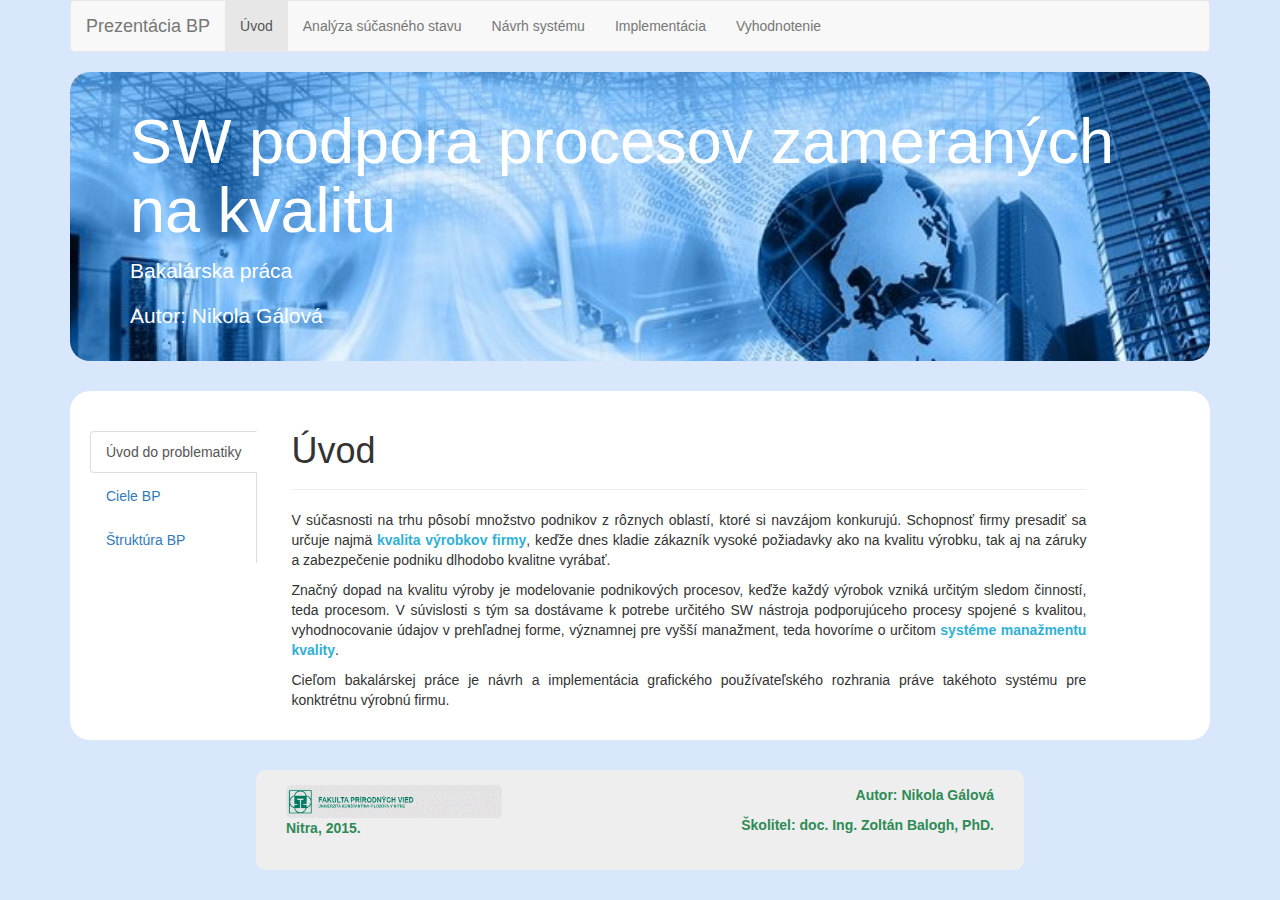
<file: public_html/index.html>
<!DOCTYPE html>
<!--
To change this license header, choose License Headers in Project Properties.
To change this template file, choose Tools | Templates
and open the template in the editor.
-->
<html>
    <head>
        <title>Bakalárska práca - main</title>
        <meta charset="UTF-8">
        <meta name="viewport" content="width=device-width">
        
        <link rel="stylesheet" href="css/bootstrap.css">
        <link rel="stylesheet" href="css/custom.css">
        
        <script src="js/libs/jquery/jquery.js"></script>
        <script src="js/bootstrap.min.js"></script>
        <script src="js/custom.js"></script>
        
    </head>
    <body>
        <script type="text/javascript">
            $('.myCarousel').carousel({
                pause: true,
                interval: false
            }) ;
        </script>  
        <div class="container">
        <nav class="navbar navbar-default">
            <div class="container-fluid">
                <div class="navbar-header">
                    <a class="navbar-brand" href="index.html">Prezentácia BP</a>
                </div>
                <div>
                    <ul class="nav navbar-nav">
                        <li class="active"><a href="index.html">Úvod</a></li>
                        <li><a href="analysis.html">Analýza súčasného stavu</a></li>
                        <li><a href="design.html">Návrh systému</a></li>
                        <li><a href="implementation.html">Implementácia</a></li>
                        <li><a href="outcome.html">Vyhodnotenie</a></li>
                    </ul>
                </div>
            </div>
        </nav>
        
            <div class="jumbotron">
                <h1>SW podpora procesov zameraných na kvalitu</h1>
                <p>Bakalárska práca</p>
                <p>Autor: Nikola Gálová</p>
            </div>
           
            <div class="content">
                <div class="tabbable tabs-left">
                    <ul class="nav nav-tabs">
                        <li class="active"><a id="tab-uvod" href="#uvod" data-toggle="tab">Úvod do problematiky</a></li>
                        <li><a id="tab-ciele" href="#ciele" data-toggle="tab">Ciele BP</a></li>
                        <li><a id="tab-struktura" href="#struktura" data-toggle="tab">Štruktúra BP</a></li>
                    </ul>
                    <div class="tab-content col-md-9" style="text-align: justify">
                        <div class="tab-pane active" id="uvod">
                            <div class="page-header">
                                <h1>Úvod</h1>
                            </div>
                            <p>
                                V súčasnosti na trhu pôsobí množstvo podnikov z rôznych oblastí, 
                                ktoré si navzájom  konkurujú. Schopnosť firmy presadiť sa 
                                určuje najmä 
                                <span class="highlight">kvalita výrobkov firmy</span>, 
                                keďže dnes 
                                kladie zákazník vysoké požiadavky ako na kvalitu výrobku, 
                                tak aj na záruky a zabezpečenie podniku dlhodobo kvalitne vyrábať. 
                            </p>
                            <p>
                                Značný dopad na kvalitu výroby je modelovanie podnikových procesov, 
                                keďže každý výrobok vzniká určitým sledom činností, teda procesom.
                                V súvislosti s tým sa dostávame k potrebe určitého SW nástroja
                                podporujúceho procesy spojené s kvalitou, vyhodnocovanie údajov v prehľadnej forme,
                                významnej pre vyšší manažment, teda hovoríme o určitom 
                                <span class="highlight">systéme manažmentu kvality</span>.
                            </p>
                            <p>
                                Cieľom bakalárskej práce je návrh a implementácia 
                                grafického používateľského rozhrania práve takéhoto systému
                                pre konktrétnu výrobnú firmu.
                            </p>
                        </div>
                        <div class="tab-pane" id="ciele">
                            <div class="page-header">
                                <h1>Ciele bakalárskej práce</h1>
                            </div>
                            <p>
                                Cieľom bakalárske práce je vytvorenie informačných softvérových prostriedkov 
                                na popísanie a prípadné zlepšenie dosahovanej kvality výstupov v prostredí výrobnej spoločnosti.
                            </p>
                            <p class="highlight">
                                <span class="glyphicon glyphicon-th-list"></span>
                                Podciele:
                            </p>
                            <ul>
                                <li>analyzovať aktuálny stav v oblasti kvality dát a procesov v prostredí konkrétnej firmy,</li>
                                <li>analyzovať a definovať stav v oblasti SW podpory procesov v segmente trhu, na ktorom firma pôsobí,</li>
                                <li>definovať zlepšenie a realizovať návrh GUI takéhoto systému,</li>
                                <li>implementovať daný návrh pomocou technológie JSF,</li>
                                <li>zhodnotiť prínosy výstupnej aplikácie.</li>
                            </ul>
                        </div>
                        <div class="tab-pane" id="struktura">
                            <div class="page-header">
                                <h1>Štruktúra bakalárskej práce</h1>
                                </div>
                            
                                <ol>
                                    <li>Analýza súčasného stavu
                                        <a href="analysis.html#kvalita" title="Pozrieť">
                                            <span class="glyphicon glyphicon-hand-right"></span>
                                        </a>
                                    </li>
                                    <li>Ciele bakalárskej práce 
                                        <a href="#ciele" data-toggle="tab" title="Pozrieť">
                                            <span class="glyphicon glyphicon-hand-right"></span>
                                        </a>
                                    </li>
                                    <li>Návrh systému
                                        <a href="design.html" title="Pozrieť">
                                            <span class="glyphicon glyphicon-hand-right"></span>
                                        </a>
                                    </li>
                                    <li>Implementácia
                                        <a href="implementation.html" title="Pozrieť">
                                            <span class="glyphicon glyphicon-hand-right"></span>
                                        </a>
                                    </li>
                                    <li>Vyhodnetienie
                                        <a href="outcome.html" title="Pozrieť">
                                            <span class="glyphicon glyphicon-hand-right"></span>
                                        </a>
                                    </li>
                                </ol>
                            
                        </div>
                </div>
            </div>
                
                

        </div>
            
        </div>
        <div class="footer">
                <div class="col-md-4">
                    <img class="img-responsive img-rounded" src="img/fpv_logo.gif" alt="ukf" />
                    <p>Nitra, 2015.</p>
                </div>
                <div class="col-md-8" style="text-align: right;">
                    <p>Autor: Nikola Gálová</p>
                    <p>Školitel: doc. Ing. Zoltán Balogh, PhD.</p>
                </div>
            </div>
        
    </body>
</html>
</file>
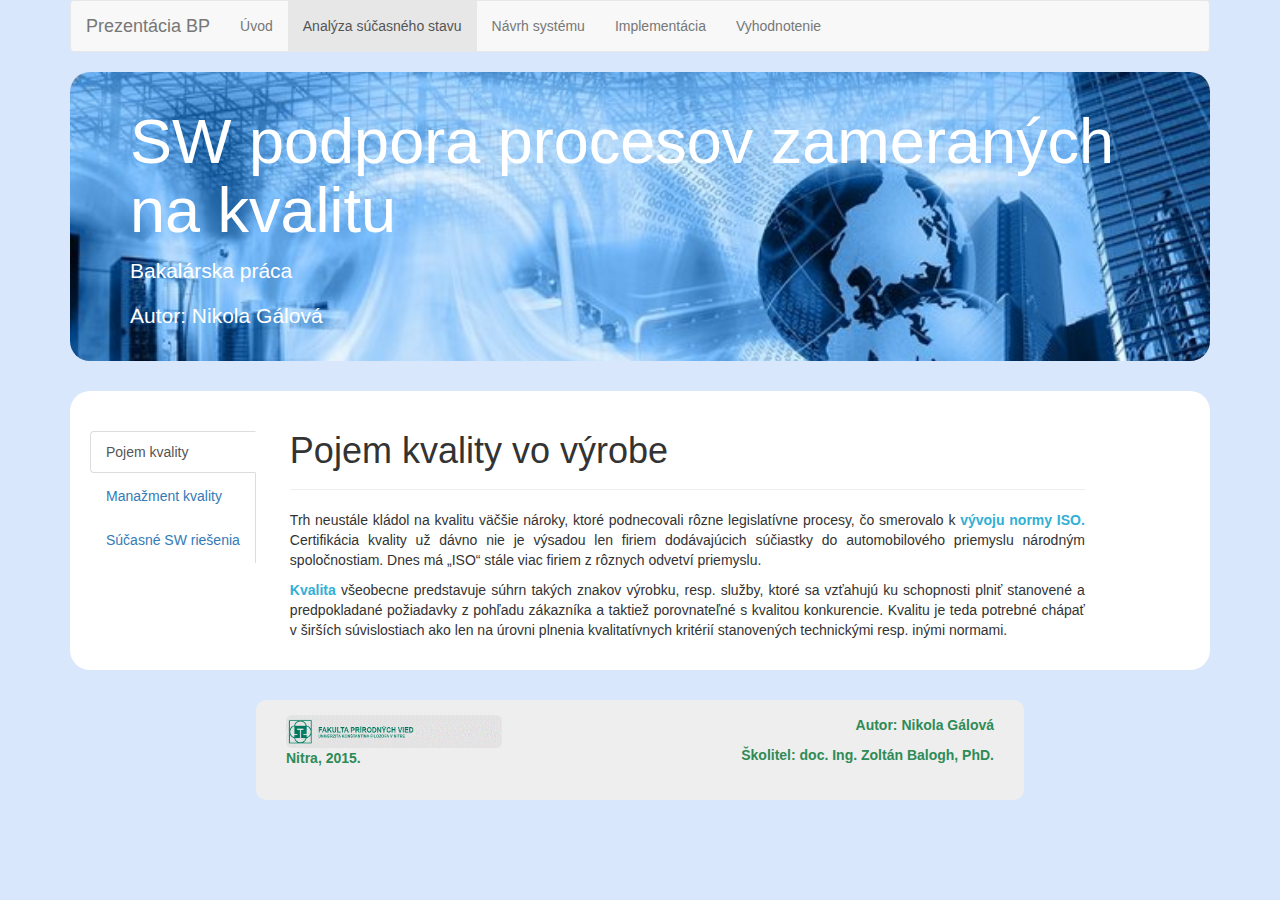
<file: public_html/analysis.html>
<!DOCTYPE html>
<!--
To change this license header, choose License Headers in Project Properties.
To change this template file, choose Tools | Templates
and open the template in the editor.
-->
<html>
    <head>
        <title>Bakalárska práca - main</title>
        <meta charset="UTF-8">
        <meta name="viewport" content="width=device-width">
        
        <link rel="stylesheet" href="css/bootstrap.css">
        <link rel="stylesheet" href="css/custom.css">
        
        <script src="js/libs/jquery/jquery.js"></script>
        <script src="js/bootstrap.min.js"></script>
        <script src="js/custom.js"></script>
        
    </head>
    <body>
        <div class="container">
        <nav class="navbar navbar-default">
            <div class="container-fluid">
                <div class="navbar-header">
                    <a class="navbar-brand" href="index.html">Prezentácia BP</a>
                </div>
                <div>
                    <ul class="nav navbar-nav">
                        <li><a href="index.html">Úvod</a></li>
                        <li class="active"><a href="analysis.html">Analýza súčasného stavu</a></li>
                        <li><a href="design.html">Návrh systému</a></li>
                        <li><a href="implementation.html">Implementácia</a></li>
                        <li><a href="outcome.html">Vyhodnotenie</a></li>
                    </ul>
                </div>
            </div>
        </nav>
        
            <div class="jumbotron">
                <h1>SW podpora procesov zameraných na kvalitu</h1>
                <p>Bakalárska práca</p>
                <p>Autor: Nikola Gálová</p>
            </div>
           
            <div class="content">
                <div class="tabbable tabs-left">
                    <ul class="nav nav-tabs">
                        <li class="active"><a id="tab-kvalita" href="#kvalita" data-toggle="tab">Pojem kvality</a></li>
                        <li><a id="tab-proces" href="#proces" data-toggle="tab">Manažment kvality</a></li>
                        <li><a id="tab-systemy" href="#systemy" data-toggle="tab">Súčasné SW riešenia</a></li>
                    </ul>
                    <div class="tab-content col-md-9" style="text-align: justify">
                        <div class="tab-pane active" id="kvalita">
                            <div class="page-header">
                                <h1>Pojem kvality vo výrobe</h1>
                            </div>
                            <p>
                                Trh neustále kládol na kvalitu väčšie nároky, 
                                ktoré podnecovali rôzne legislatívne procesy, čo smerovalo k 
                                <span class="highlight">vývoju normy ISO. </span>
                                Certifikácia kvality už dávno nie je výsadou len 
                                firiem dodávajúcich súčiastky do automobilového priemyslu národným spoločnostiam. 
                                Dnes má „ISO“ stále viac firiem z rôznych odvetví priemyslu.
                            </p>
                            <p>
                                <span class="highlight">Kvalita</span>
                                všeobecne predstavuje súhrn takých znakov výrobku, 
                                resp. služby, ktoré sa vzťahujú ku schopnosti plniť stanovené a 
                                predpokladané požiadavky z pohľadu zákazníka a taktiež porovnateľné s kvalitou konkurencie. 
                                Kvalitu je teda potrebné chápať v širších súvislostiach ako len na úrovni plnenia kvalitatívnych kritérií  
                                stanovených technickými resp. inými normami.
                            </p>
                        </div>
                        <div class="tab-pane" id="proces">
                            <div class="page-header">
                                <h1>Manažment kvality s dôrazom na procesné riadenie</h1>
                            </div>
                            <p>
                                Postupom času sa pripisoval väčší dôraz ako na samotnú kvalitu tak aj na kontrolu a 
                                <span class="highlight">celkový manažment kvality</span>. 
                                V podnikovej praxi postupne vznikli rôzne metodiky, techniky, nástroje, či dokonca filozofie 
                                zamerané na komplexné riadenie kvality. Dnes najznámejšími sú napr.:
                            </p>
                                <ul>
                                    <li>Metóda FMEA - analýza možných chýb a dôsledkov</li>
                                    <li>Metóda SixSigma - systém zlepšovania produktivity, výkonnosti a kvality procesov, 
                                        vychádzajúci z dokonalého porozumenia požiadaviek a očakávaní zákazníkov.</li>
                                    <li>Systém TQM - má za cieľ neustále zvyšovanie hodnoty pre zákazníka, 
                                        návrhom a neustálym zlepšovaním organizačných postupov a systémov.
                                        Sústreďuje sa na manažovanie celého systému, a nielen na niektoré podsystémy, 
                                        izolované procesy alebo funkčné oddelenia.</li>
                                </ul>
                            <p>Takéto zložité metódy a postupy sú náročné na dokumentovanie a spracovávanie údajov,
                                čo zahŕňa sledovanie, zhromažďovanie, triedenie, zaznamenávanie a sprístupňovanie požadovaných informácií 
                                o systéme manažmentu kvality a jeho funkcii. 
                                <span class="highlight">Dokumentácia</span>, 
                                v tlačenej papierovej podobe, je veľmi náročná, 
                                zdĺhavá a neefektívna, náročná na správu a údržbu.
                                Preto je nevyhnutná ich počítačová podpora.
                                Prostriedky počítačovej podpory taktiež pomáhajú identifikovať, 
                                graficky znázorniť, modifikovať a prezentovať procesy v organizácii.</p>
                            <p>
                                Systémy manažmentu kvality je možné integrovať s tvorbou 
                                <span class="highlight">procesného riadenia</span>
                                do jedného kompaktného a homogénneho celku. 
                                Základnými spoločnými znakmi je jednoznačná orientácia na zákazníka, 
                                tj. dosahovanie a rozvíjaní spokojnosti zákazníka a procesnej orientácie, 
                                teda uplatňovanie procesného prístupu v oboch systémoch manažmentu.
                            </p>
                        </div>
                        <div class="tab-pane" id="systemy">
                            <div class="page-header">
                                <h1>Súčasné SW riešenia</h1>
                            </div>
                            <p>
                                Softvérových riešení podporujúcich manažment kvality a správu jeho dokumentácie je na trhu celá rada.
                            </p>
                            <p>
                                Softvérové nástroje pre podporu manažmentu kvality, ktoré sú integrálnou súčasťou, teda 
                                <span class="highlight">modulom, veľkého a komplexného informačného systému</span>
                                ponúka napr. IS SAP, K2 a celá rada komplexných ERP informačných systémov.
                            </p>
                            <p>
                                Inými sú také, ktoré sa zameriavajú len na podporu príslušnej oblasti manažmentu kvality, 
                                napr. na správu dokumentácie, metrológie, štatistických metód a i.
                                Niektoré je možné použiť 
                                <span class="highlight">len na podporu špecifických činností</span>, 
                                iné podporujú viac činností v rámci zabezpečovania kvality v celom podniku.
                                Tieto nie sú súčasťou komplexného systému, teda nie sú na ňom závislé, ale ponúkajú možnosť rozhrania na dané komplexné IS. 
                            </p>
                        </div>
                </div>
            </div></div>

            
        </div>

        <div class="footer">
                <div class="col-md-4">
                    <img class="img-responsive img-rounded" src="img/fpv_logo.gif" alt="ukf" />
                    <p>Nitra, 2015.</p>
                </div>
                <div class="col-md-8" style="text-align: right;">
                    <p>Autor: Nikola Gálová</p>
                    <p>Školitel: doc. Ing. Zoltán Balogh, PhD.</p>
                </div>
            </div>
    </body>
</html>
</file>
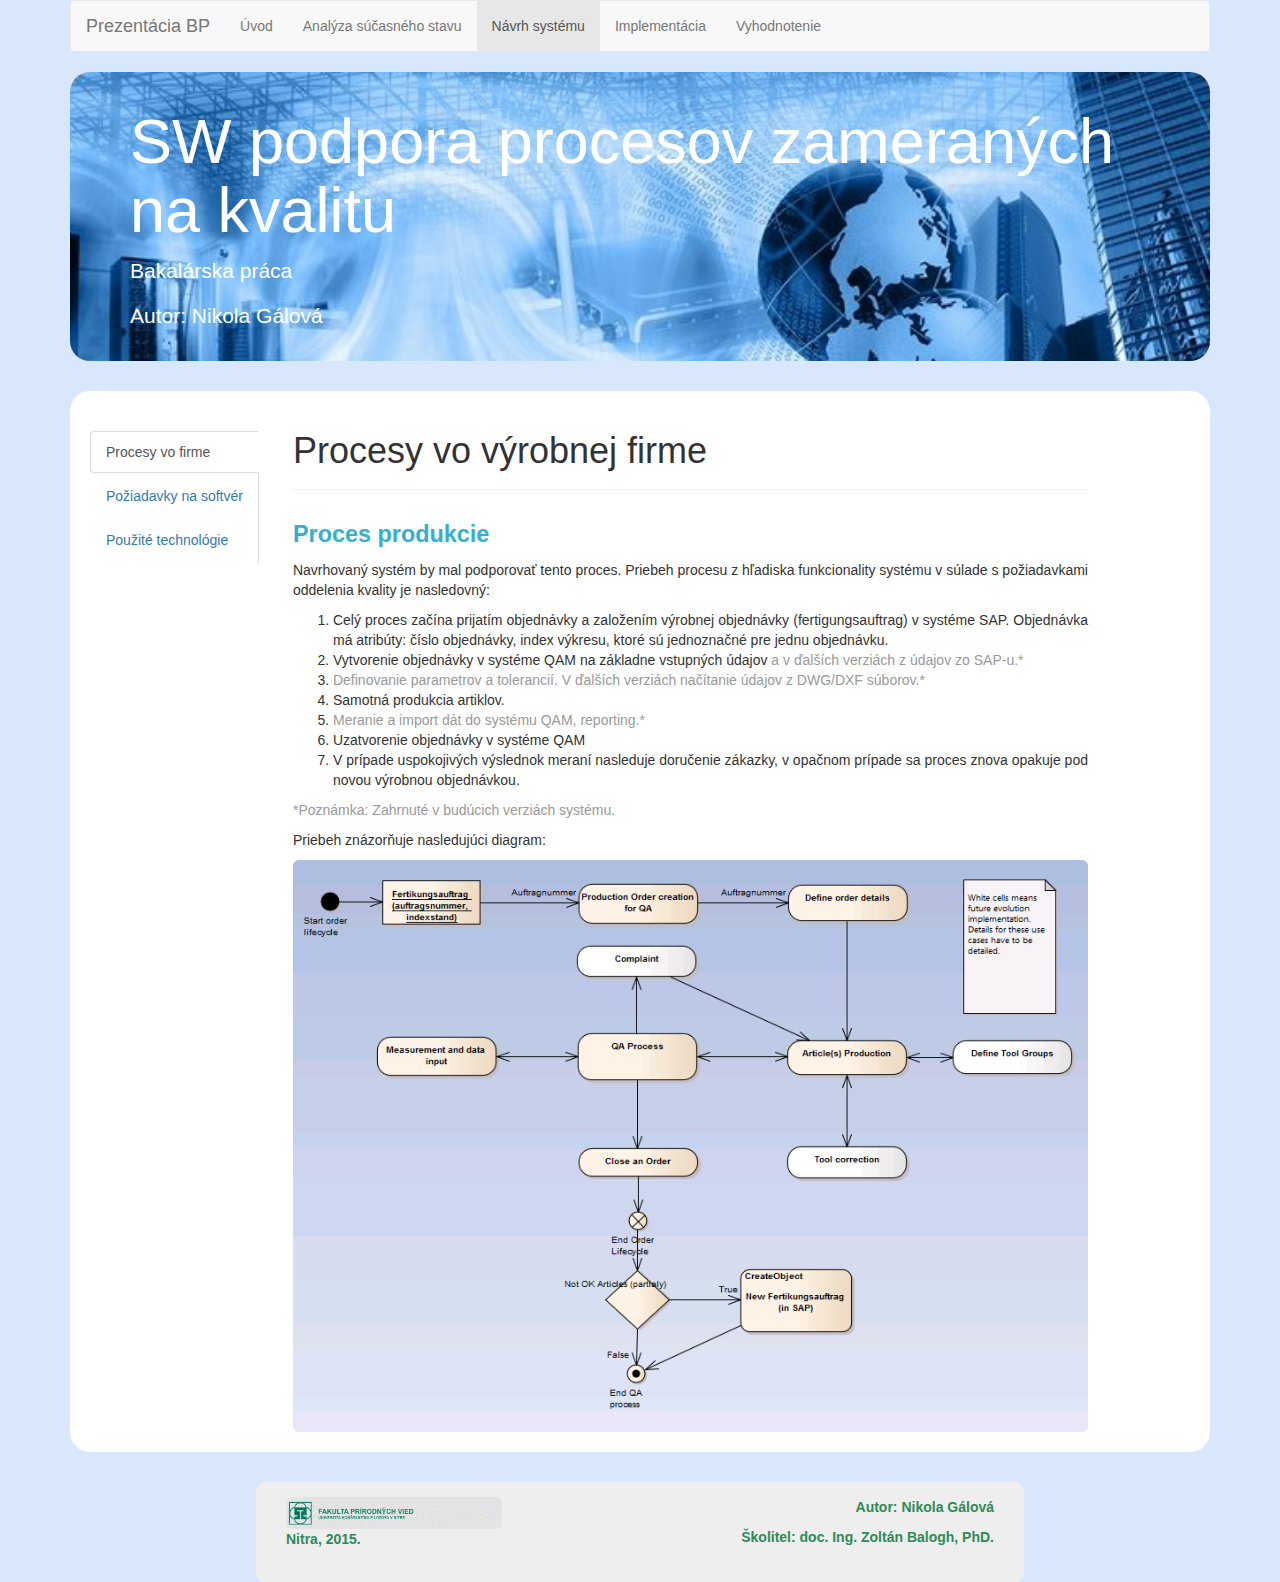
<file: public_html/design.html>
<!DOCTYPE html>
<!--
To change this license header, choose License Headers in Project Properties.
To change this template file, choose Tools | Templates
and open the template in the editor.
-->
<html>
    <head>
        <title>Bakalárska práca - main</title>
        <meta charset="UTF-8">
        <meta name="viewport" content="width=device-width">
        
        <link rel="stylesheet" href="css/bootstrap.css">
        <link rel="stylesheet" href="css/custom.css">
        
        <script src="js/libs/jquery/jquery.js"></script>
        <script src="js/bootstrap.min.js"></script>
        <script src="js/custom.js"></script>
        
    </head>
    <body>
        <script type="text/javascript">
            $('.myCarousel').carousel({
                pause: true,
                interval: false
            }) ;
        </script>  
        <div class="container">
        <nav class="navbar navbar-default">
            <div class="container-fluid">
                <div class="navbar-header">
                    <a class="navbar-brand" href="index.html">Prezentácia BP</a>
                </div>
                <div>
                    <ul class="nav navbar-nav">
                        <li><a href="index.html">Úvod</a></li>
                        <li><a href="analysis.html">Analýza súčasného stavu</a></li>
                        <li class="active"><a href="design.html">Návrh systému</a></li>
                        <li><a href="implementation.html">Implementácia</a></li>
                        <li><a href="outcome.html">Vyhodnotenie</a></li>
                    </ul>
                </div>
            </div>
        </nav>
        
            <div class="jumbotron">
                <h1>SW podpora procesov zameraných na kvalitu</h1>
                <p>Bakalárska práca</p>
                <p>Autor: Nikola Gálová</p>
            </div>
           
            <div class="content">
                <div class="tabbable tabs-left">
                    <ul class="nav nav-tabs">
                        <li class="active"><a id="tab-company-proces" href="#company-proces" data-toggle="tab">Procesy vo firme</a></li>
                        <li><a id="tab-requirements" href="#requirements" data-toggle="tab">Požiadavky na softvér</a></li>
                        <li><a id="tab-technologies" href="#technologies" data-toggle="tab">Použité technológie</a></li>
                    </ul>
                    <div class="tab-content col-md-9" style="text-align: justify">
                        <div class="tab-pane active" id="company-proces">
                            <div class="page-header">
                                <h1>Procesy vo výrobnej firme</h1>
                                
                            </div>
                            <h1><small class="highlight">Proces produkcie</small></h1>
                            <p>Navrhovaný systém by mal podporovať tento proces. Priebeh procesu z hľadiska funkcionality systému
                            v súlade s požiadavkami oddelenia kvality je nasledovný:</p>
                            <ol>
                                <li>Celý proces začína prijatím objednávky a založením výrobnej objednávky (fertigungsauftrag) v systéme SAP. 
                                    Objednávka má atribúty: číslo objednávky, index výkresu, ktoré sú jednoznačné pre jednu objednávku.</li>
                                <li>Vytvorenie objednávky v systéme QAM na základne vstupných údajov 
                                    <span class="grey">a v ďalších verziách z údajov zo SAP-u.*</span></li>
                                <li><span class="grey">Definovanie parametrov a tolerancií.
                                    V ďalších verziách načítanie údajov z DWG/DXF súborov.*</span></li>
                                <li>Samotná produkcia artiklov.</li>
                                <li><span class="grey">Meranie a import dát do systému QAM, reporting.*</span></li>
                                <li>Uzatvorenie objednávky v systéme QAM</li>
                                <li>V prípade uspokojivých výslednok meraní nasleduje doručenie zákazky, v opačnom prípade
                                    sa proces znova opakuje pod novou výrobnou objednávkou.
                            </ol>
                            <p class="grey">*Poznámka: Zahrnuté v budúcich verziách systému.</p>
                            <p>Priebeh znázorňuje nasledujúci diagram:</p>
                            <img class="img-rounded img-responsive" src="img/order_lifecycle.png" title="order lifecycle"/>
                        </div>
                        <div class="tab-pane" id="requirements">
                            <div class="page-header">
                                <h1>Požiadavky na softvér</h1>
                            </div>
                            <p>Grafické znázornenie požiadaviek predstavuje nasledujúci diagram prípadov použitia:</p>
                            <img class="img-rounded img-responsive" src="img/use_case.png" title="use case"/>
                        </div>
                        <div class="tab-pane" id="technologies">
                            <div class="page-header">
                                <h1>Použité technológie</h1>
                            </div>
                            <div id="myCarousel" class="carousel slide" data-interval="false">
                    <!-- Indicators -->
                    <ol class="carousel-indicators">
                        <li data-target="#myCarousel" data-slide-to="0" class="active"></li>
                        <li data-target="#myCarousel" data-slide-to="1"></li>
                        <li data-target="#myCarousel" data-slide-to="2"></li>
                        <li data-target="#myCarousel" data-slide-to="3"></li>
                    </ol>

                    <!-- Wrapper for slides -->
                    <div class="carousel-inner" role="listbox">
                        <div class="item active">
                            <h1><small class="highlight">J2EE</small></h1>
                            <p>
                                Celosvetovým trendom vývoja informačných systémov je orientácia na prostredie J2EE
                                (Java 2 Enterprise Edition), ktoré spája výhody internetových technológií a technológií 
                                používaných v rozsiahlych podnikových systémoch.
                                Hlavnými prínosmi sú:
                            </p>
                            <ul>
                                <li>nezávislosť na operačnom systéme klienta i serveru,</li>
                                <li>databázová nezávislosť,</li>
                                <li>automatická podpora bezpečnostných služieb,</li>
                                <li>možnosť dynamického vyvažovania zátaťe serverov,</li>
                                <li>jednoduchá výmena častí aplikácie bez prerušenia prevádzky a pod.</li>
                            </ul>
                        </div>

                        <div class="item">
                            <h1><small class="highlight">JSF</small></h1>
                            <p>
                                JavaServer Faces je framework pre vytváranie dynamického webového používateľského rozhrania. 
                                Technológia sa začala vyvíjať od polovice roku 2001 
                                a prvá verzia 1.0 bola vydaná spolu s J2EE v marci 2004.
                                JSF je nasledovníkom starších technológií: 
                                Java servlets a JSP. Nová technológia umožňuje:
                            </p>
                            <ul>
                                <li>jednoduché umiestňovanie komponentov na stránku pomocou tagov,</li>
                                <li>prepojiť eventy generované komponentmi na server-side kód,</li>
                                <li>"zviazať" komponenty so server-side dátami (tzv. binding),</li>
                                <li>uložiť a obnoviť UI stav prostredníctvom "životnosti" serverových žiadostí (tzv. request scopes).</li>
                            </ul>
                        </div>

                        <div class="item">
                            <h1><small class="highlight">Životný cyklus JSF stránky (Facelet)</small></h1>
                            <img class="img-rounded img-responsive" src="img/jsf-lifecycle.gif" title="jsf lifecycle" />
                        </div>

                        <div class="item">
                            <h1><small class="highlight">PrimeFaces</small></h1>
                            <p>PrimeFaces je voľne dostupná knižnica JSF komponentov s rôznymi rozšíreniami. Zahŕňa:</p>
                            <ul>
                                <li>rozsiahlu sadu komponentov (HtmlEditor, Tabuľky, Grafy, Dialógy, TabView, 
                                    <a href="http://www.primefaces.org/showcase/" target="_blank" 
                                       title="pozri PrimeFaces Showcase" class="underlined"> a ďalšie</a>
                                    ),
                                </li>
                                <li>vstavaný Ajax na základe štandardu JSF 2.0 Ajax APIs,</li>
                                <li>mobile ui kit pre tvorbu mobilných webových aplikácií,</li>
                                <li>30 vstavaných tém a možnosť tvorby vlastných tém,</li>
                                <li>pozostáva z jedného súboru jar a nevyžiaduje žiadnu špeciálnu konfiguráciu</li>
                            </ul>
                        </div>
                    </div>

                    <!-- Left and right controls -->
                    <a class="left carousel-control" href="#myCarousel" role="button" data-slide="prev">
                        <span class="glyphicon glyphicon-chevron-left" aria-hidden="true"></span>
                        <span class="sr-only">Previous</span>
                    </a>
                    <a class="right carousel-control" href="#myCarousel" role="button" data-slide="next">
                        <span class="glyphicon glyphicon-chevron-right" aria-hidden="true"></span>
                        <span class="sr-only">Next</span>
                    </a>
                </div>
                            
                        </div>
                </div>
            </div>
            </div>

            
        </div>
        <div class="footer">
                <div class="col-md-4">
                    <img class="img-responsive img-rounded" src="img/fpv_logo.gif" alt="ukf" />
                    <p>Nitra, 2015.</p>
                </div>
                <div class="col-md-8" style="text-align: right;">
                    <p>Autor: Nikola Gálová</p>
                    <p>Školitel: doc. Ing. Zoltán Balogh, PhD.</p>
                </div>
            </div>
    </body>
</html>
</file>
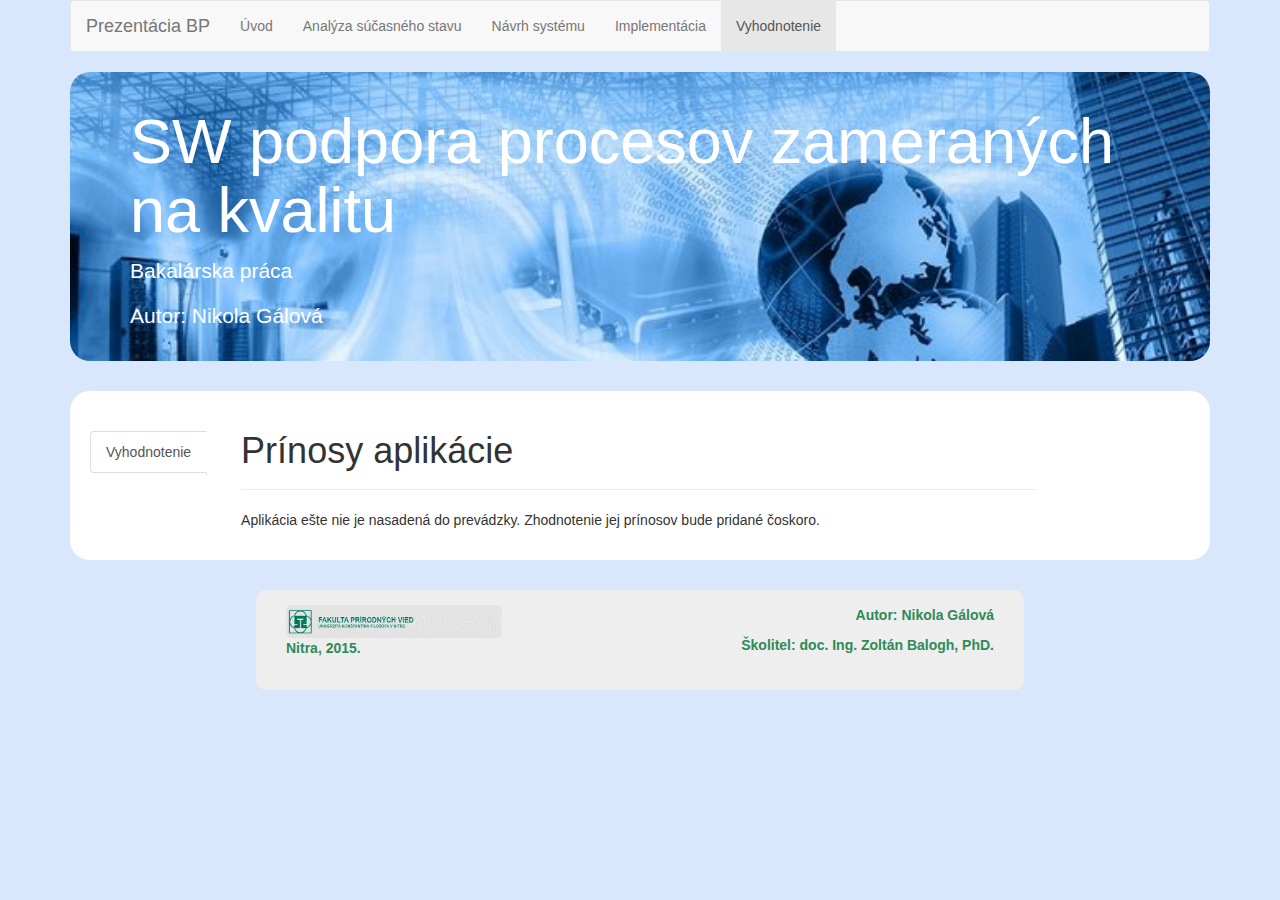
<file: public_html/outcome.html>
<!DOCTYPE html>
<!--
To change this license header, choose License Headers in Project Properties.
To change this template file, choose Tools | Templates
and open the template in the editor.
-->
<html>
    <head>
        <title>Bakalárska práca - main</title>
        <meta charset="UTF-8">
        <meta name="viewport" content="width=device-width">
        
        <link rel="stylesheet" href="css/bootstrap.css">
        <link rel="stylesheet" href="css/custom.css">
        
        <script src="js/libs/jquery/jquery.js"></script>
        <script src="js/bootstrap.min.js"></script>
        <script src="js/custom.js"></script>
        
    </head>
    <body>
        <div class="container">
        <nav class="navbar navbar-default">
            <div class="container-fluid">
                <div class="navbar-header">
                    <a class="navbar-brand" href="index.html">Prezentácia BP</a>
                </div>
                <div>
                    <ul class="nav navbar-nav">
                        <li><a href="index.html">Úvod</a></li>
                        <li><a href="analysis.html">Analýza súčasného stavu</a></li>
                        <li><a href="design.html">Návrh systému</a></li>
                        <li><a href="implementation.html">Implementácia</a></li>
                        <li class="active"><a href="outcome.html">Vyhodnotenie</a></li>
                    </ul>
                </div>
            </div>
        </nav>
        
            <div class="jumbotron">
                <h1>SW podpora procesov zameraných na kvalitu</h1>
                <p>Bakalárska práca</p>
                <p>Autor: Nikola Gálová</p>
            </div>
           
            <div class="content">
                <div class="tabbable tabs-left">
                    <ul class="nav nav-tabs">
                        <li class="active"><a id="tab-vysledky" href="#vysledky" data-toggle="tab">Vyhodnotenie</a></li>
                    </ul>
                    <div class="tab-content col-md-9" style="text-align: justify">
                        <div class="tab-pane active" id="vysledky">
                            <div class="page-header">
                                <h1>Prínosy aplikácie</h1>
                            </div>
                            <p>Aplikácia ešte nie je nasadená do prevádzky.
                            Zhodnotenie jej prínosov bude pridané čoskoro.</p>
                        </div>
                    </div>
                </div>
            </div>


        </div>
        
        <div class="footer">
                <div class="col-md-4">
                    <img class="img-responsive img-rounded" src="img/fpv_logo.gif" alt="ukf" />
                    <p>Nitra, 2015.</p>
                </div>
                <div class="col-md-8" style="text-align: right;">
                    <p>Autor: Nikola Gálová</p>
                    <p>Školitel: doc. Ing. Zoltán Balogh, PhD.</p>
                </div>
            </div>
    </body>
</html>
</file>
<file: public_html/css/custom.css>
body, html{
    background-color: #d8e7fb;
}

a.underlined {
    text-decoration: underline;
}

.carousel-label {
    font-size: 30px;
    text-align: center;
    color: #31b0d5;
    padding: 0px !important;
    bottom: 0px !important;
}

.highlight {
    color: #31b0d5;
    font-weight: bold;
    text-shadow: 5px;
}

.grey {
    color: #999;
    text-shadow: 5px;
}

.container {
    height: 100% !important;
}

.footer {
    border-radius: 10px !important;
    bottom: 0px;
    background-color: #eeeeee;
    margin-left: 20%;
    width: 60%;
    min-height: 100px;
    padding: 15px;
}

.footer p {
    color: seagreen;
    font-weight: bold;
}

.content{
    background-color: white;
    border-radius: 20px; 
    padding: 20px !important;
    margin-bottom: 30px !important ;
}


/* Bootstrap elements
 * overriden
 */

.page-header {
    margin-top: 0px !important;
}

.carousel-control {
    border-radius: 10px !important;
}

.carousel-inner .item {
    margin: 0% 20% 20% 20%!important;
    text-align: left;
}

.carousel-indicators{
    
}

.carousel-indicators li{
    background-color: #286090 !important;
}

.carousel-indicators .active {
    background-color: #d8e7fb !important;
    border: 1px solid #286090;
}

.jumbotron{
    background-image: url('../img/itsupport.jpg');
    background-repeat: no-repeat;
    background-size: cover;
    background-color: rgba(255,255,255,50);
    color: white;
    border-radius: 20px !important;
    padding: 15px;
}


/* Styles of Bootstrap element tabs-left
 * from version 2.3.2
 */

.tabbable {
  *zoom: 1;
}

.tabbable:before,
.tabbable:after {
  display: table;
  line-height: 0;
  content: "";
}

.tabbable:after {
  clear: both;
}
.tabs-left > .nav-tabs {
  border-bottom: 0;
}
.tabs-left > .nav-tabs > li,
.tabs-right > .nav-tabs > li {
  float: none;
}

.tabs-left > .nav-tabs > li > a,
.tabs-right > .nav-tabs > li > a {
  min-width: 74px;
  margin-right: 0;
  margin-bottom: 3px;
}

.tabs-left > .nav-tabs {
  float: left;
  /* custom property: margin-top */
  margin-top: 20px !important;
  margin-right: 19px;
  border-right: 1px solid #ddd;
}

.tabs-left > .nav-tabs > li > a {
  margin-right: -1px;
  -webkit-border-radius: 4px 0 0 4px;
     -moz-border-radius: 4px 0 0 4px;
          border-radius: 4px 0 0 4px;
}

.tabs-left > .nav-tabs > li > a:hover,
.tabs-left > .nav-tabs > li > a:focus {
  border-color: #eeeeee #dddddd #eeeeee #eeeeee;
}

.tabs-left > .nav-tabs .active > a,
.tabs-left > .nav-tabs .active > a:hover,
.tabs-left > .nav-tabs .active > a:focus {
  border-color: #ddd transparent #ddd #ddd;
  *border-right-color: #ffffff;
}
</file>
